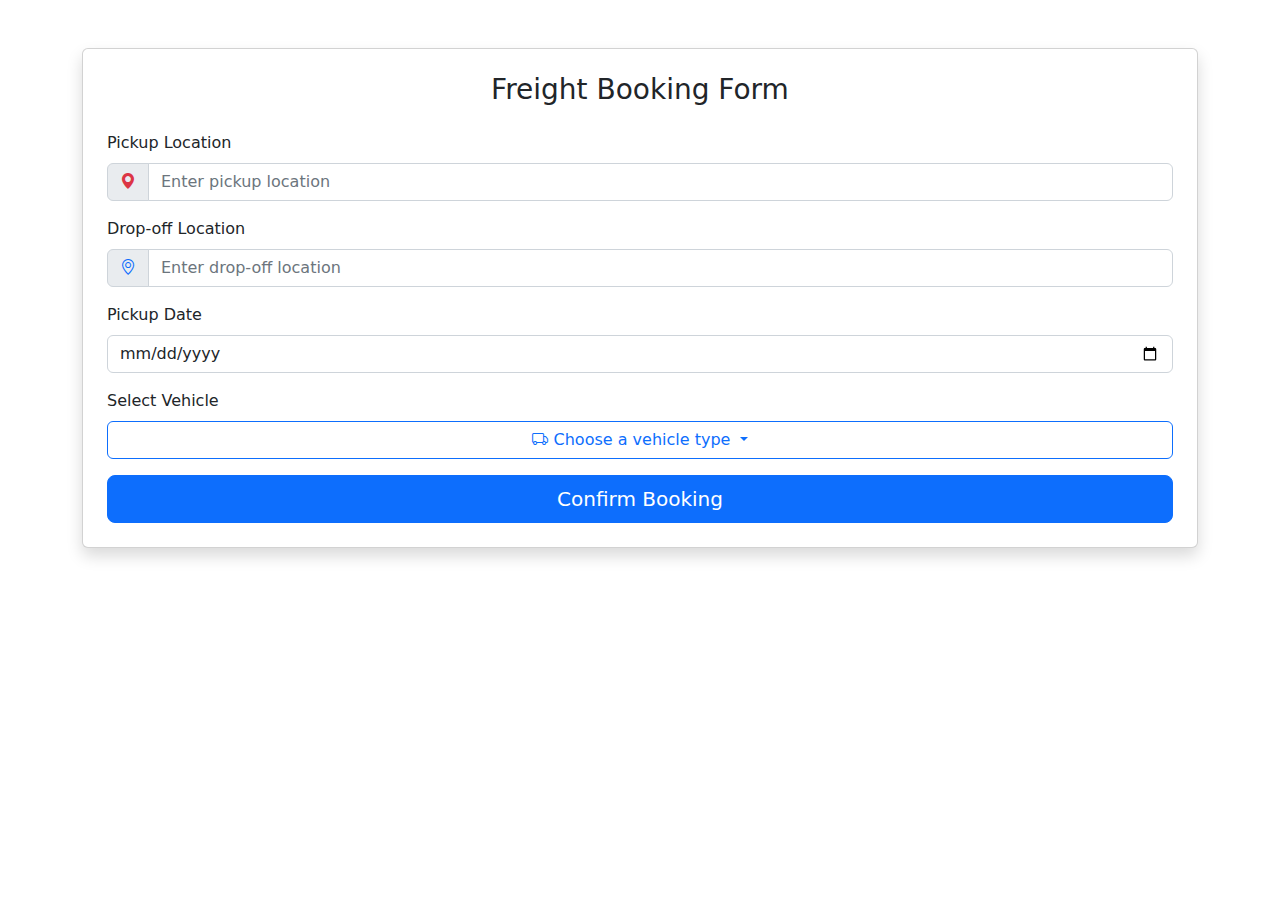
<file: pages/freightbooking/index.html>
<!doctype html>
<html lang="en">
<head>
    <meta charset="utf-8">
    <title>Simple Freight Booking Flow</title>
    <meta name="description" content="">
    <meta name="viewport" content="width=device-width, initial-scale=1">

    <!-- Bootstrap CSS & Icons -->
    <script src="vendor/bootstrap-v5.2.3/js/bootstrap.bundle.min.js"></script>
    <link rel="stylesheet" href="vendor/bootstrap-v5.2.3/css/bootstrap.min.css">
    <link rel="stylesheet" href="https://cdn.jsdelivr.net/npm/bootstrap-icons@1.10.5/font/bootstrap-icons.css">
</head>
<body>
    <!-- This is the start of the section containing the form -->
    <section class="freightbooking-process">        
        <div class="container mt-5">
            <div class="card shadow p-4">
                <h3 class="mb-4 text-center">Freight Booking Form</h3>
                <form id="freightForm" novalidate>

                    <!-- This is the Pickup Location input field -->
                    <div class="mb-3 position-relative">
                        <label for="pickup" class="form-label">Pickup Location</label>
                        <div class="input-group">
                            <span class="input-group-text"><i class="bi bi-geo-alt-fill text-danger"></i></span>
                            <input type="text" class="form-control" id="pickup" name="pickup" placeholder="Enter pickup location" required>
                        </div>
                        <div id="pickup-suggestions" class="suggestions" role="listbox"></div>
                    </div>                    

                    <!-- This is the Drop-off Location input field -->
                    <div class="mb-3 position-relative">
                        <label for="dropoff" class="form-label">Drop-off Location</label>
                        <div class="input-group">
                            <span class="input-group-text"><i class="bi bi-geo-alt text-primary"></i></span>
                            <input type="text" class="form-control" id="dropoff" name="dropoff" placeholder="Enter drop-off location" required>
                        </div>
                        <div id="dropoff-suggestions" class="suggestions" role="listbox"></div>
                    </div>                    

                    <!-- This is the Date Selection field -->
                    <div class="mb-3">
                        <label for="date" class="form-label">Pickup Date</label>
                        <input type="date" class="form-control" id="date" name="date" required>
                    </div>                    

                    <!-- This is the Vehicle Selection dropdown -->
                    <div class="mb-3">
                        <label class="form-label">Select Vehicle</label>
                        <div class="dropdown">
                            <button class="btn btn-outline-primary dropdown-toggle w-100" type="button" data-bs-toggle="dropdown" aria-expanded="false">
                            <i class="bi bi-truck"></i> Choose a vehicle type
                            </button>
                            <ul class="dropdown-menu w-100">
                            <li><a class="dropdown-item" href="#"><i class="bi bi-truck"></i> Truck</a></li>
                            <li><a class="dropdown-item" href="#"><i class="bi bi-car-front"></i> Van</a></li>
                            <li><a class="dropdown-item" href="#"><i class="bi bi-bicycle"></i> Motorbike</a></li>
                            </ul>
                        </div>
                    </div>

                    <!-- This is the Submit button -->
                    <div class="d-grid">
                        <button type="submit" class="btn btn-primary btn-lg">Confirm Booking</button>
                    </div>
                </form>
            </div>
        </div>        
    </section>
    <!-- END FORM -->
</body>

<!-- This is the script for to Geoapify API for Autocomplete -->
<script>
  const apiKey = "82790433b91e43fbb0c879148e4a3edf"; // replace with your key

  function setupAutocomplete(inputId, suggestionsId) {
    const input = document.getElementById(inputId);
    const suggestions = document.getElementById(suggestionsId);

    input.addEventListener("input", async () => {
      const text = input.value;
      if (text.length < 3) {
        suggestions.innerHTML = "";
        return;
      }

      const url = `https://api.geoapify.com/v1/geocode/autocomplete?text=${encodeURIComponent(text)}&apiKey=${apiKey}`;
      const response = await fetch(url);
      const data = await response.json();

      suggestions.innerHTML = "";
      data.features.forEach(place => {
        const div = document.createElement("div");
        div.textContent = place.properties.formatted;
        div.onclick = () => {
          input.value = place.properties.formatted;
          suggestions.innerHTML = "";
        };
        suggestions.appendChild(div);
      });
    });
  }

  setupAutocomplete("pickup", "pickup-suggestions");
  setupAutocomplete("dropoff", "dropoff-suggestions");
</script>
</html>
</file>
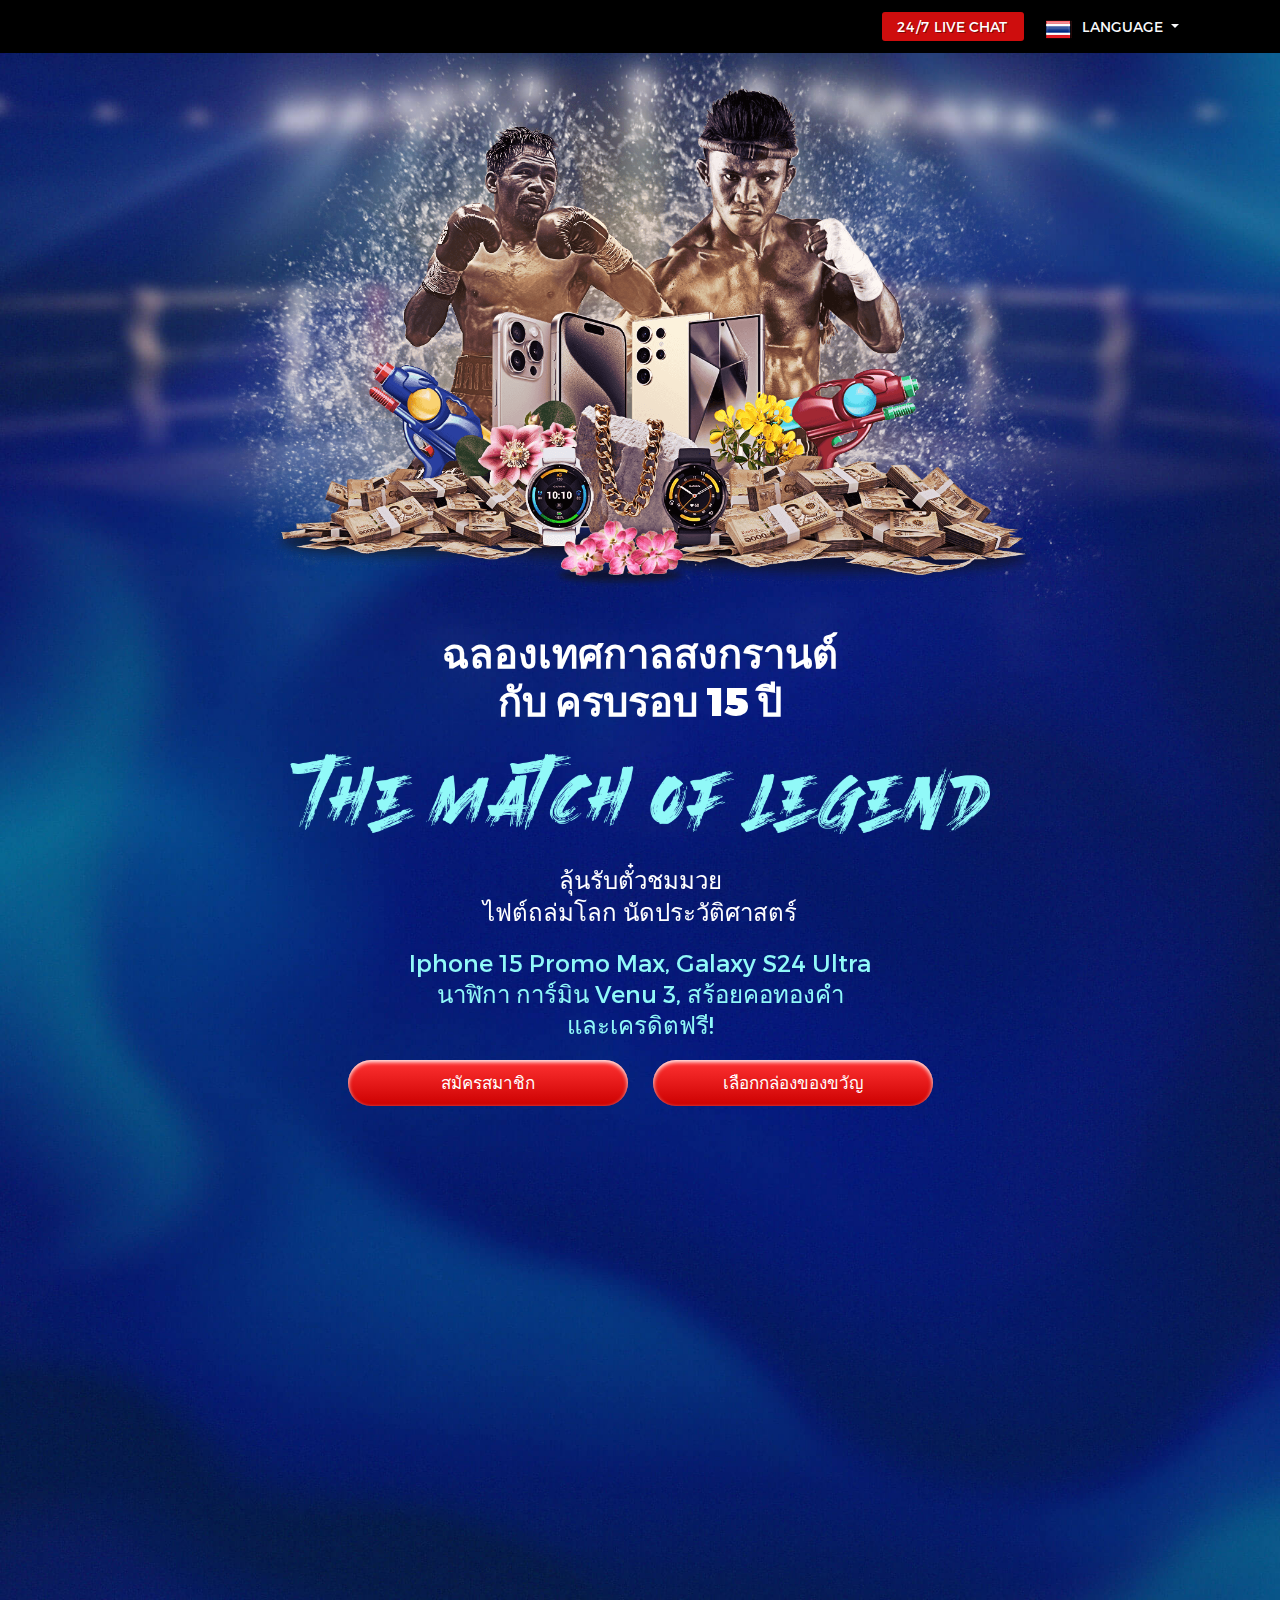
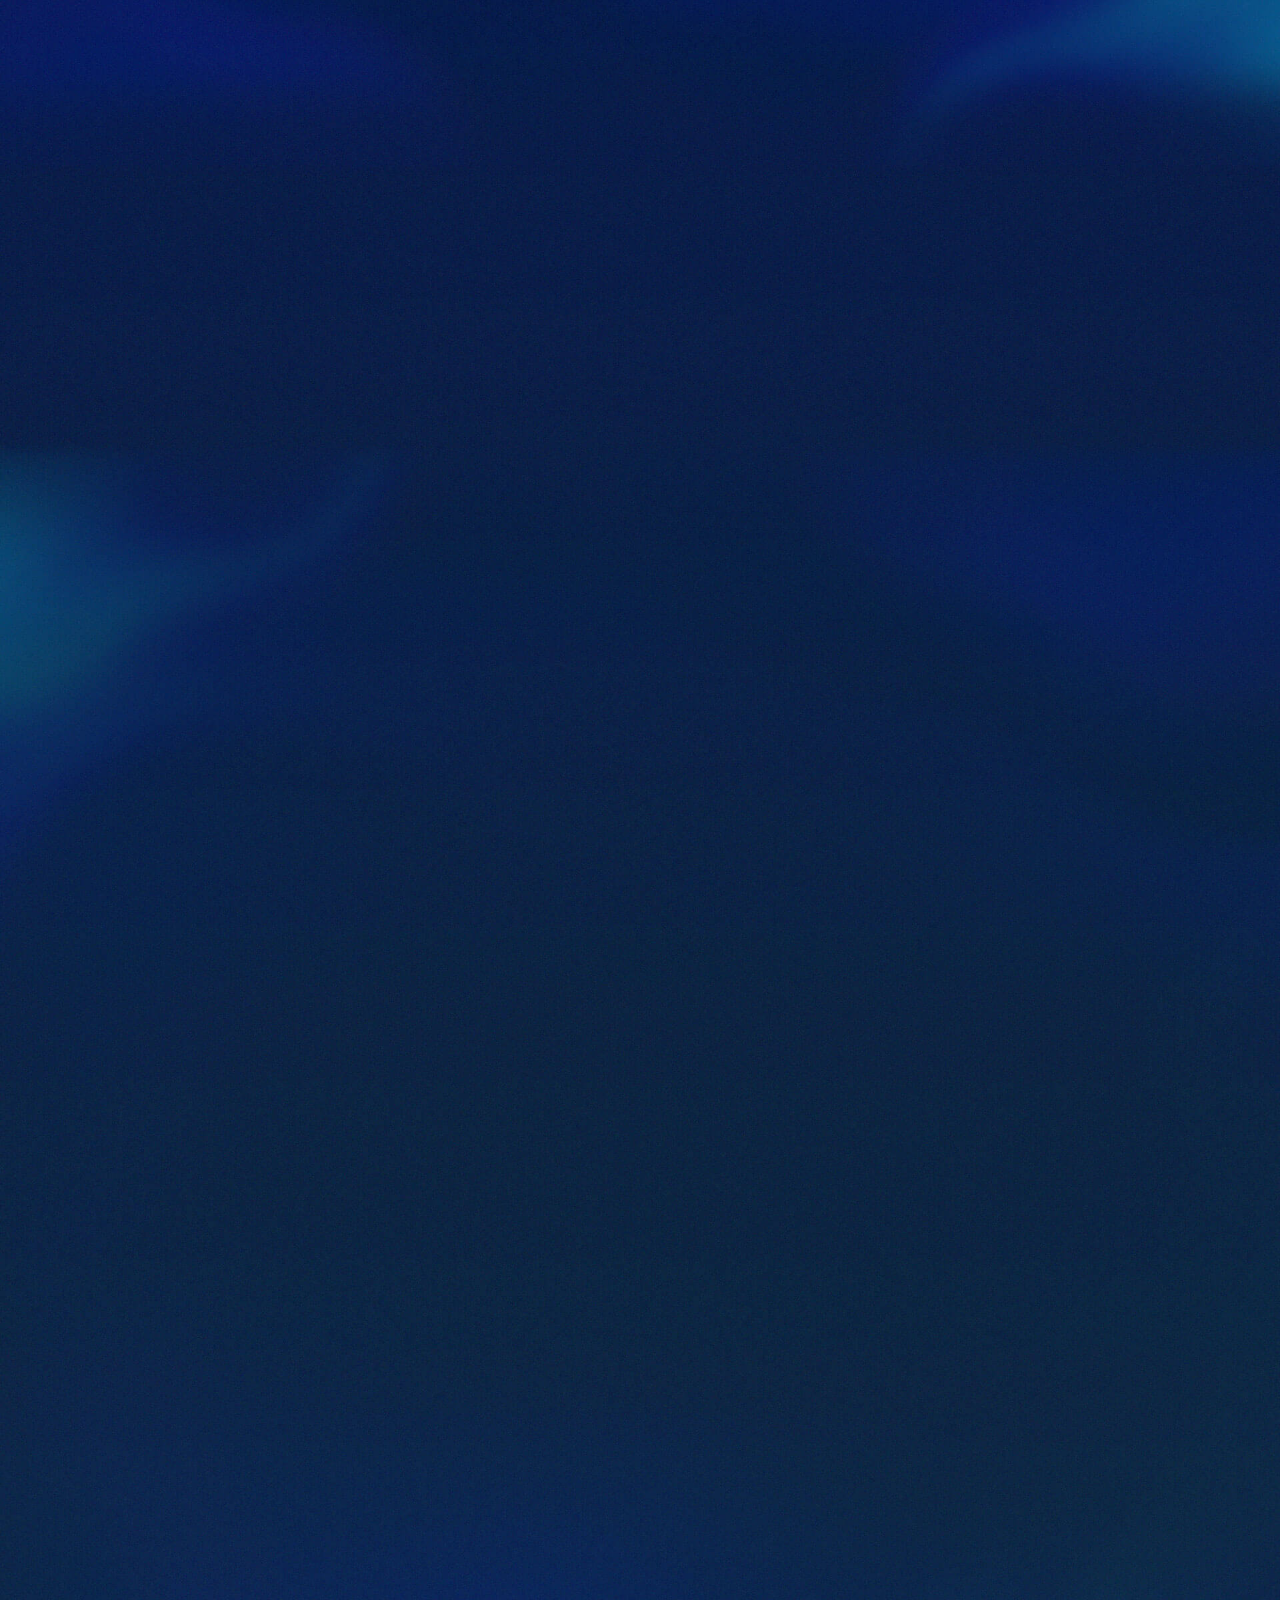
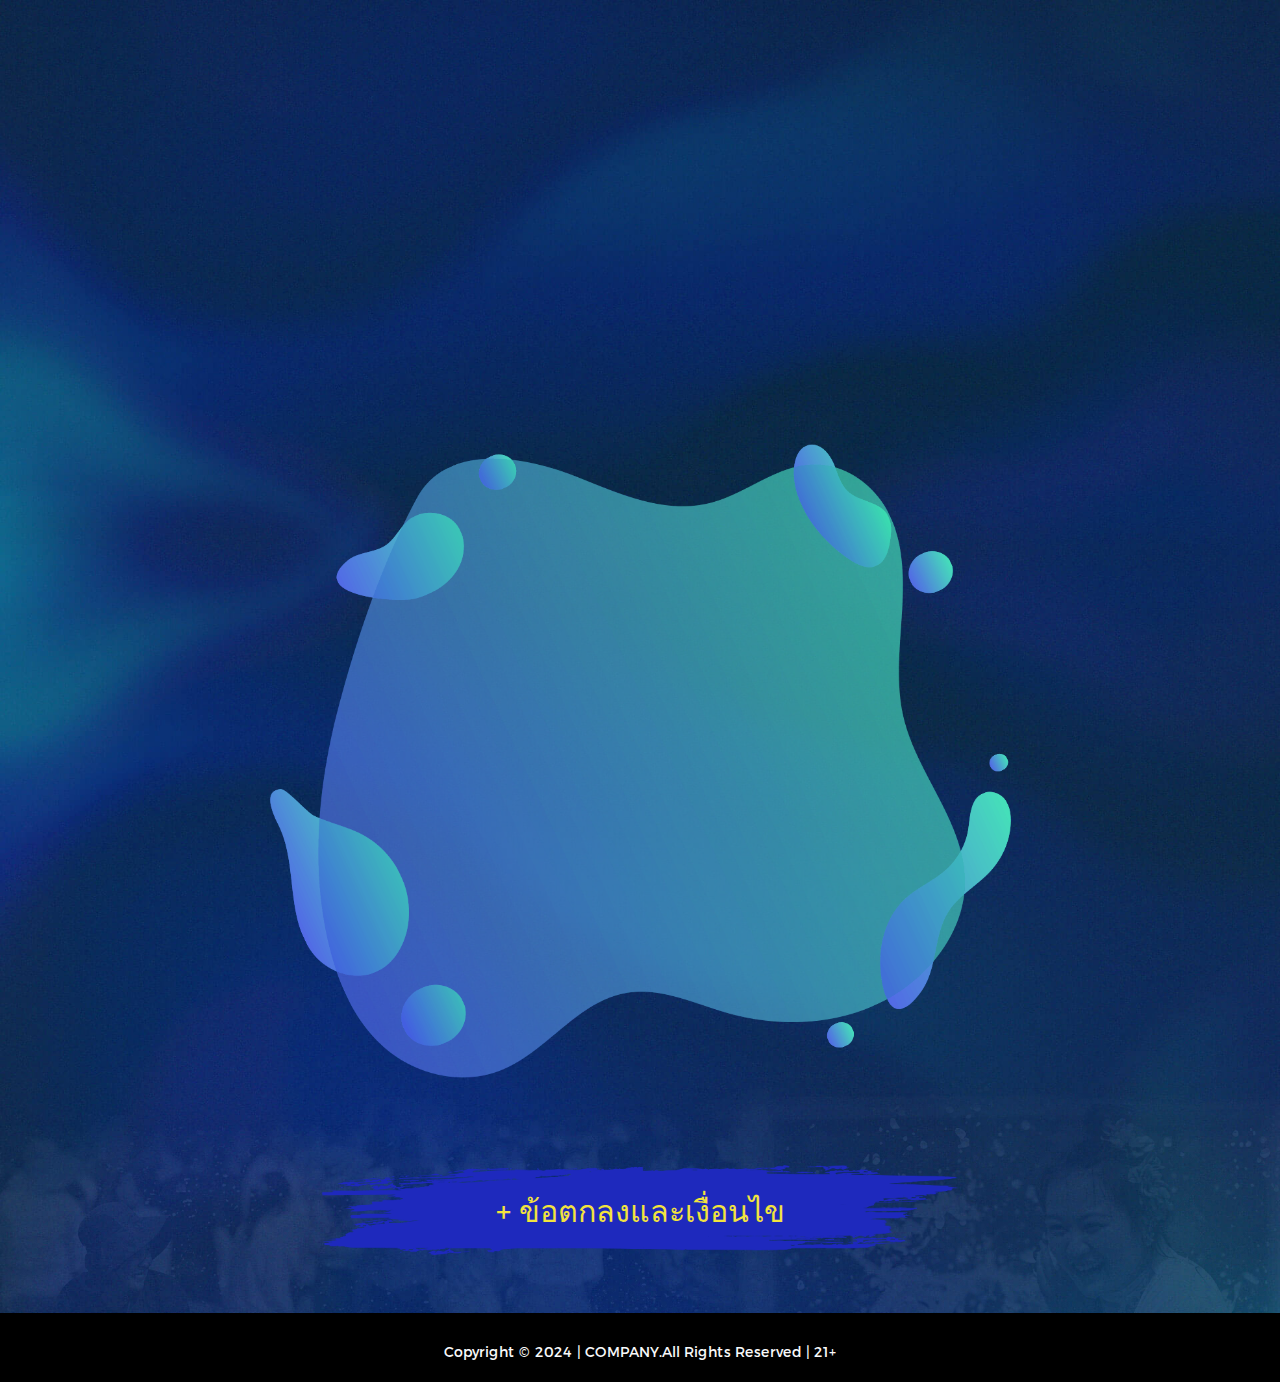
<file: pages/songkran2024/index.html>
<!doctype html>
<html class="no-js" lang="">

<head>
    <meta charset="utf-8">
    <title></title>
    <meta name="description" content="">
    <meta name="viewport" content="width=device-width, initial-scale=1">

    <!-- jQuery -->
    <script src="vendor/jquery-v3.4.1/jQuery.v3.4.1.js"></script>
    <!-- vendor script -->
    <script src="vendor/bootstrap-v5.2.3/js/bootstrap.bundle.min.js"></script>
    <script src="vendor/aos/js/aos.js"></script>
    <!-- vendor css -->
    <link rel="stylesheet" href="vendor/aos/css/aos.css">
    <link rel="stylesheet" href="vendor/bootstrap-v5.2.3/css/bootstrap.min.css">
    <!-- Style CSS -->
    <link rel="stylesheet" href="css/layout/header.css">
    <link rel="stylesheet" href="css/layout/footer.css">

    <link rel="stylesheet" href="css/style.css">
    <!-- Main js -->
</head>
<body>
    <!-- main wrapper -->
    <div class="container-fluid p-0 m-0">
        <!-- START OF HEADER -->
        <header>
            <div class="container p-0">
                <nav class="navbar navbar-expand-xl px-3">
                    

                    <button class="navbar-toggler" type="button" data-bs-toggle="offcanvas" data-bs-target="#navbarSupportedContent" aria-controls="navbarSupportedContent" aria-expanded="false" aria-label="Toggle navigation">
                        <span class="icon-bar"></span>
                        <span class="icon-bar"></span>
                        <span class="icon-bar"></span>
                    </button>
                    
                    <div class="offcanvas offcanvas-end flex-row navbar-collapse justify-content-end" id="navbarSupportedContent" data-bs-scroll="true" data-bs-backdrop="false">
                        <ul class="navbar-nav offcanvas-body">

                            <li class="nav-item">
                                <button type="button" class="btn livechat-btn">24/7 LIVE CHAT</button>
                            </li>
                            <li class="nav-item dropdown">
                                <a class="text-light nav-link dropdown-toggle" href="#" id="navbarDropdown" role="button" data-bs-toggle="dropdown" aria-haspopup="true" aria-expanded="false">
                                    <span class="lang lang-th"></span> <span class="lang-text">Language</span>
                                </a>
                                <div class="dropdown-menu" aria-labelledby="navbarDropdown">
                                    <a class="dropdown-item" href=""><span class="lang-th"></span>ภาษาไทย</a>
                                </div>
                            </li>                            
                        </ul>
                    </div>
                </nav>
            </div>
        </header>
        <!-- END OF HEADER -->
        
        <div class="mainContent songkran2024">
        
            <!-- START BANNER -->
            <section class="mainBanner">
                <div class="imageBanner">
                    <img src="images/common/mainbanner.png" alt="Banner Image" class="img-resposive" data-aos="zoom-in">
                </div>
                <div class="textBanner" data-aos="fade-left">
                    <h1>ฉลองเทศกาลสงกรานต์ กับ ครบรอบ 15 ปี</h1>
                    <img src="images/common/banner-title-mobile.png" alt="" class="banner-title-mobile">
                    <img src="images/common/banner-title-desktop.png" alt="" class="banner-title-desktop">
                    <div>
                        <p>ลุ้นรับตั๋วชมมวย</p>
                        <p>ไฟต์ถล่มโลก นัดประวัติศาสตร์</p>
                    </div>
                    <div class="banner-prize">
                        <p>Iphone 15 Promo Max, Galaxy S24 Ultra</p>
                        <p>นาฬิกา การ์มิน Venu 3, สร้อยคอทองคำ </p>
                        <p>และเครดิตฟรี!</p>
                    </div>

                </div>
                <div class="buttonBanner">
                    <a href="###" class="btn default-btn contentButton">สมัครสมาชิก</a>
                    <a href="#giftBox" class="btn default-btn contentButton">เลือกกล่องของขวัญ</a>
                </div>
            </section>
            <!-- END BANNER -->

            <!-- START STEPS -->
            <section id="steps" class="stepBox" data-aos="zoom-in-up">

                <div class="stepsWrapper">
                    <div class="">
                        <img src="images/common/step-1.png" class="stepImages">
                    </div>
                    <div class="">
                        <img src="images/common/step-2.png" class="stepImages">
                    </div>
                    <div class="">
                        <img src="images/common/step-3.png" class="stepImages">
                    </div>
                </div>

                <!-- SLIDER FOR MOBILE VIEW -->
                <div id="stepBoxSlider" class="carousel slide stepBox-icons-slider" data-bs-ride="carousel">
                    <div class="carousel-indicators">
                        <button type="button" data-bs-target="#stepBoxSlider" data-bs-slide-to="0" class="active" aria-current="true" aria-label="Slide 1"></button>
                        <button type="button" data-bs-target="#stepBoxSlider" data-bs-slide-to="1" aria-label="Slide 2"></button>
                        <button type="button" data-bs-target="#stepBoxSlider" data-bs-slide-to="2" aria-label="Slide 3"></button>
                    </div>
                    <div class="carousel-inner">
                        <div class="carousel-item active" data-bs-interval="3000">
                            <img src="images/common/step-1.png" class="stepImages">
                        </div>
                        <div class="carousel-item" data-bs-interval="3000">
                            <img src="images/common/step-2.png" class="stepImages">
                        </div>
                        <div class="carousel-item" data-bs-interval="3000">
                            <img src="images/common/step-3.png" class="stepImages">
                        </div>
                    </div>
                    <button class="carousel-control-prev" type="button" data-bs-target="#stepBoxSlider" data-bs-slide="prev">
                        <span class="carousel-control-prev-icon" aria-hidden="true"></span>
                        <span class="visually-hidden">Previous</span>
                    </button>
                    <button class="carousel-control-next" type="button" data-bs-target="#stepBoxSlider" data-bs-slide="next">
                        <span class="carousel-control-next-icon" aria-hidden="true"></span>
                        <span class="visually-hidden">Next</span>
                    </button>
                </div>
                <!-- END OF SLIDER FOR MOBILE VIEW -->                
            </section>
            <!-- END STEPS -->

            <!-- START HOW TO LIST -->
            <section class="howTo" data-aos="fade-right">
                <div class="howTo-wrapper">
                    <div class="sectionTitle-wrapper">
                        <h1 class="sectionTitle">วิธีรับของขวัญสุดพิเศษ</h1>
                        <h1 class="sectionTitle">เนื่องในโอกาสเทศกาลสงกรานต์</h1>
                    </div>
                    <ol>
                        <li>ฝากเงินสะสม 12,000บาท ขึ้นไป ภายในระยะเวลาโปรโมชั่นเพื่อรับรหัสผ่าน</li>
                        <li>เลือ<span class="highlight">กกล่องของขวัญ</span></li>
                        <li>ดาวน์โหลดไฟล์และเก็บไว้</li>
                        <li>รับรหัสดูของขวัญ ในวันที่ 15 เมษายน 2567 เพื่อเปิดดู <span class="highlight">ของขวัญสงกรานต์</span> ของคุณ!</li>
                    </ol>
                </div>
            </section>
            <!-- END HOW TO LIST -->

            <!-- LUCKY DRAW -->
            <section class="luckyDrawPrize" data-aos="flip-right">
                <div class="luckyDrawPrize-wrapper">
                    <h1 class="sectionTitle">รางวัลจับฉลากผู้โชคดี</h1>
                    <p>ทุกๆ ยอดฝากครบ <span>100 บาท</span></p>
                    <p>รับตั๋วจับฉลากรางวัล ยิ่งมีตั๋วมากยิ่งมีโอกาสได้ลุ้นรางวัล!</p>

                    <div class="table-wrapper">
                        <div class="table">
                            <div class="tr">
                                <p class="th">รางวัล</p>
                                <p class="th">จำนวน</p>
                            </div>
                            <div class="tr">
                                <p class="td">ตั๋วดูมวยคู่หยุดโลก</p>
                                <p class="td">10</p>
                            </div>
                            <div class="tr">
                                <p class="td">โทรศัพท์ Iphone 15 Promo Max</p>
                                <p class="td">2</p>
                            </div>
                            <div class="tr">
                                <p class="td">โทรศัพท์ Galaxy S24 Ultra</p>
                                <p class="td">2</p>
                            </div>
                            <div class="tr">
                                <p class="td">นาฬิกา การ์มิน Venu 3</p>
                                <p class="td">2</p>
                            </div>
                            <div class="tr">
                                <p class="td">สร้อยคอทองคำ 1 สลึง</p>
                                <p class="td">4</p>
                            </div>
                            <div class="tr">
                                <p class="td">เครดิตฟรี 1,280 บาท</p>
                                <p class="td">100</p>
                            </div>
                        </div>
                    </div>

                    <p>***การันตี ตั๋วดูมวยคู่หยุดโลกฟรี 1 ท่าน ที่สะสมตั๋วจับฉลากได้มากที่สุด</p>
                    <p>ในระยะเวลาโปรโมชั่น <span>10 มีนาคม ถึง 10 เมษายน 2567</span></p>
                </div>
            </section>
            <!-- LUCKY DRAW -->

            <!-- GIFT BOX -->
            <section class="giftBox" id="giftBox">
                <div class="giftBox-wrapper" data-aos="flip-left">
                    <h1 class="sectionTitle">ทุกกล่องของขวัญสงกรานต์มีรางวัล!</h1>
                    <div class="giftBox-content">


                            <div class="select-gift-group">
                                <div>
                                    <input type="radio" id="select-gift-group-1" name="select-gift-group" class="select-radio">
                                    <label for="select-gift-group-1" class="gift-label"><img src="images/common/gifts/gift-1.png" alt=""></label>
                                </div>
                                <div>
                                    <input type="radio" id="select-gift-group-2" name="select-gift-group" class="select-radio">
                                    <label for="select-gift-group-2" class="gift-label"><img src="images/common/gifts/gift-2.png" alt=""></label>
                                </div>
                                <div>
                                    <input type="radio" id="select-gift-group-3" name="select-gift-group" class="select-radio">
                                    <label for="select-gift-group-3" class="gift-label"><img src="images/common/gifts/gift-3.png" alt=""></label>
                                </div>
                                <div>
                                    <input type="radio" id="select-gift-group-4" name="select-gift-group" class="select-radio">
                                    <label for="select-gift-group-4" class="gift-label"><img src="images/common/gifts/gift-4.png" alt=""></label>
                                </div>
                                <div>
                                    <input type="radio" id="select-gift-group-5" name="select-gift-group" class="select-radio">
                                    <label for="select-gift-group-5" class="gift-label"><img src="images/common/gifts/gift-5.png" alt=""></label>
                                </div>
                                <div>
                                    <input type="radio" id="select-gift-group-6" name="select-gift-group" class="select-radio">
                                    <label for="select-gift-group-6" class="gift-label"><img src="images/common/gifts/gift-6.png" alt=""></label>
                                </div>
                                <div>
                                    <input type="radio" id="select-gift-group-7" name="select-gift-group" class="select-radio">
                                    <label for="select-gift-group-7" class="gift-label"><img src="images/common/gifts/gift-7.png" alt=""></label>
                                </div>
                                <div>
                                    <input type="radio" id="select-gift-group-8" name="select-gift-group" class="select-radio">
                                    <label for="select-gift-group-8" class="gift-label"><img src="images/common/gifts/gift-8.png" alt=""></label>
                                </div>
                                <div>
                                    <input type="radio" id="select-gift-group-9" name="select-gift-group" class="select-radio">
                                    <label for="select-gift-group-9" class="gift-label"><img src="images/common/gifts/gift-9.png" alt=""></label>
                                </div>
                                <div>
                                    <input type="radio" id="select-gift-group-10" name="select-gift-group" class="select-radio">
                                    <label for="select-gift-group-10" class="gift-label"><img src="images/common/gifts/gift-10.png" alt=""></label>
                                </div>
                                <div>
                                    <input type="radio" id="select-gift-group-11" name="select-gift-group" class="select-radio">
                                    <label for="select-gift-group-11" class="gift-label"><img src="images/common/gifts/gift-11.png" alt=""></label>
                                </div>
                                <div>
                                    <input type="radio" id="select-gift-group-12" name="select-gift-group" class="select-radio">
                                    <label for="select-gift-group-12" class="gift-label"><img src="images/common/gifts/gift-12.png" alt=""></label>
                                </div>
                            </div>

                    </div>
                </div>
            </section>
            <!-- GIFT BOX -->

            <!-- START FORM -->
            <section id="participate" class="formsection">
                <div class="container">
                    <form data-aos="flip-right">
                        <div class="form-group row">
                            <div class="formLabel d-none">
                                <label for="COMPANY USERNAME *">COMPANY ยูสเซอร์เนม*</label>
                            </div>
                            <div class="forminput form-floating">
                                <input type="text" name="fname" placeholder="COMPANY USERNAME*" class="form-control" id="floatingInput">
                                <label for="floatingInput">COMPANY ยูสเซอร์เนม*</label>
                            </div>
                        </div>
                        <div class="form-group row">
                            <div class="formLabel d-none">
                                <label for="COMPANY USERNAME *">SELECT CURRENCY *</label>
                            </div>
                            <div class="forminput">
                                <select name="currency" id="" class="form-select">
                                    <option value="" disabled selected>SELECT CURRENCY *</option>
                                    <option value="">THB</option>
                                </select>
                            </div>
                        </div>
                        <div class="form-group row ">
                            <div class="formLabel d-none">
                                <label for="captcha">กรอกรหัสCAPTCHA</label>
                            </div>
                            <div class="forminput">
                                <div class="image d-flex align-items-center">
                                    <img class="for_captcha" src="images/common/captcha.png">
                                    <button type="button" class="btn refresh-btn text-center">
                                        <img src="images/common/refresh-btn.png" alt="" class="w-75 mx-auto my-0 d-block">
                                    </button>
                                </div>
                            </div>
                        </div>
                        <div class="form-group row ">
                            <div class="formLabel d-none">
                                <label for="fillcaptcha">กรอกรหัสCAPTCHA</label>
                            </div>
                            <div class="forminput form-floating">
                                <input type="hidden" class="encrypted_captcha" id="encrypted_captcha" name="encrypted_captcha" value="049cc3b9f5c6f98f981952e62794ea99">
                                <input id="verify" placeholder="กรอกรหัสCAPTCHA" class="form-control">
                                <label for="verify">กรอกรหัสCAPTCHA</label>
                            </div>
                        </div>
                        <div class="formButton">
                            <!-- Button trigger modal -->
                            <a href="###" class="btn default-btn contentButton" data-bs-toggle="modal" data-bs-target="#submitMessageModal">ส่งมอบ!</a>
                            <a href="###" class="btn default-btn contentButton">ดาวน์โหลดไฟล์ </a>
                        </div>
                    </form>
                </div>
            </section>
            <!-- END FORM -->

            <!-- START TNC -->
            <section class="tncSection">
                <div class="container p-0">
                    <a class="tnc-btn" data-bs-toggle="collapse" href="#termsandconditions" role="button" aria-expanded="true" aria-controls="collapseExample">
                        <span class="sectionTitle">+ ข้อตกลงและเงื่อนไข</span>
                    </a>
                    <div class="collapse " id="termsandconditions">
                        <div class="tnc">
                            <ol class="">
                                <li>โปรโมชั่นนี้สำหรับสมาชิกทุกคนที่ใช้สกุลเงินไทยบาท</li>
                                <li>โปรโมชั่นเริ่ม เวลา 00:00:00 น. (GMT+8) ของวันที่ 10 มีนาคม 2567 ถึง เวลา 23:59:59 น. (GMT+8) ของวันที่ 10 เมษายน 2567</li>
                                <li>สมาชิกที่ฝากเงินสะสม 12,000 บาท ขึ้นไปในช่วงระยะเวลาโปรโมชั่นจะมีสิทธิ์ได้รับ กล่องของขวัญสงกรานต์ </li>
                                <li>สมาชิกแต่ละท่านสามารถรับกล่องของขวัญสงกรานต์ ได้เพียงหนึ่งกล่องเท่านั้น และไม่สามารถเปลี่ยนแปลงได้</li>
                                <li>รางวัลทั้งหมดจะประกาศเเละปรับโบนัสภายในวันที่ 15 เมษายน 2567 สมาชิกจะได้รับรหัสผ่านในกล่องข้อความของ COMPANY</li>
                                <li>รางวัลเงินเดิมพันฟรี มีเทิร์นโอเวอร์ 1 เท่าในผลิตภัณฑ์ใดก็ได้ของ COMPANY ก่อนที่จะทำการถอนเงิน หรือภายใน 30 วันนับจากวันปรับโบนัส</li>
                                <li>ผู้มีสิทธิ์ได้รับการจับฉลากของขวัญสุดพิเศษฉลองเทศกาลสงกรานต์และครบรอบ 15 ปี ของ COMPANY ต้องฝากเงินอย่างน้อย 100 บาทและลงทะเบียนเข้าร่วมโปรโมชั่น</li>
                                <li>คณะกรรมการอิสระจะทำการสุ่มจับรางวัลเพื่อหาผู้โชคดี จากสมาชิกที่ลงทะเบียน เข้าร่วมโปรโมชั่น</li>
                                <li>ของรางวัลสามารถเปลี่ยนเป็นเงินเดิมพันฟรีได้ จำนวน 70% จากราคาของรางวัล ยกเว้นตั๋วดูมวย หากสมาชิกไม่สามารถเดินทางไปชมการชกมวยได้ ตั๋วดูมวยจะนำมาจับฉลากใหม่เพื่อค้นหาผู้โชคดีคนต่อไป</li>
                                <li>รางวัลการันตีตั๋วดูมวย 1 ใบ สำหรับท่านที่สะสมตั๋วจับฉลากได้มากที่สุด หากตั๋วจับฉลากมีจำนวนเท่ากันมากกว่า 1 ท่านขึ้นไป ท่านที่มียอดเทิร์นสูงที่สุดจะได้รับรางวัลนั้น</li>
                                <li>รางวัลทั้งหมดจะดำเนินการจัดส่งหลังจากติดต่อสมาชิกเรียบร้อยแล้ว เพื่อขอที่อยู่จัดส่งและข้อมูลการติดต่อที่ถูกต้อง</li>
                                <li>ภาษี ค่าธรรมเนียม และค่าบริการพิเศษเพิ่มเติมในการจัดส่งของรางวัลทั้งหมดถือเป็นความรับผิดชอบของผู้ชนะ แต่เพียงผู้เดียว COMPANY จะไม่รับผิดชอบต่อความสูญเสียหรือความเสียหายใดๆ ก็ตามในการจัดส่ง ของรางวัลเนื่องจากข้อมูลที่สมาชิกผู้ชนะให้ไว้ไม่ครบถ้วน/ไม่ถูกต้อง</li>
                                <li>ผู้เข้าร่วมกิจกรรมที่มีหลายยูสเซอร์ที่ลงทะเบียนในสถานที่เดียวกันและ/หรือที่อยู่ IP เดียวกัน จะถูกตัดสิทธิ์จากการจับฉลากรางวัลโดยอัตโนมัติ</li>
                                <li>COMPANY ขอสงวนสิทธิ์ในการยกเลิกและ/หรือแก้ไขโปรโมชั่นนี้ได้ตลอดเวลา ทั้งสำหรับผู้เล่นทั้งหมดหรือผู้เล่นบางท่าน</li>
                                <li>ข้อกำหนดเงื่อนไขและกติกามาตราฐาน ของ <a href="">COMPANY เป็นหลักในการตัดสินและบังคับใช้</a></li>
                            </ol>
                        </div>
                    </div>
                </div>
            </section>
            <!-- TNC END -->
        </div>

        <!-- footer -->
        <div class="footer-container container-fluid m-0 text-center">
            <footer class="footer">
  
                <p class="mx-auto mb-0 text-light mt-2">
                    Copyright © 2024 | COMPANY.All Rights Reserved | 21+
                </p>
            </footer>
        </div>
        <!-- footer -->
    </div>
    <!-- main wrapper -->
</body>

<!-- Modals -->
<!-- Submit Message Modal -->
<div class="submitMessage modal fade" id="submitMessageModal" tabindex="-1" role="dialog" aria-labelledby="submitMessageModalLabel" aria-hidden="true">
    <div class="modal-dialog modal-dialog-centered" role="document">
      <div class="modal-content">
        <div class="modal-body">
            <span>Submit Form Successful!</span>          
        </div>
        <div class="modal-footer">
          <button type="button" class="btn btn-secondary" data-bs-dismiss="modal">Close</button>
        </div>
      </div>
    </div>
</div>

<!-- End of Modals -->
<script>
    
    AOS.init();

</script>
</html>
</file>
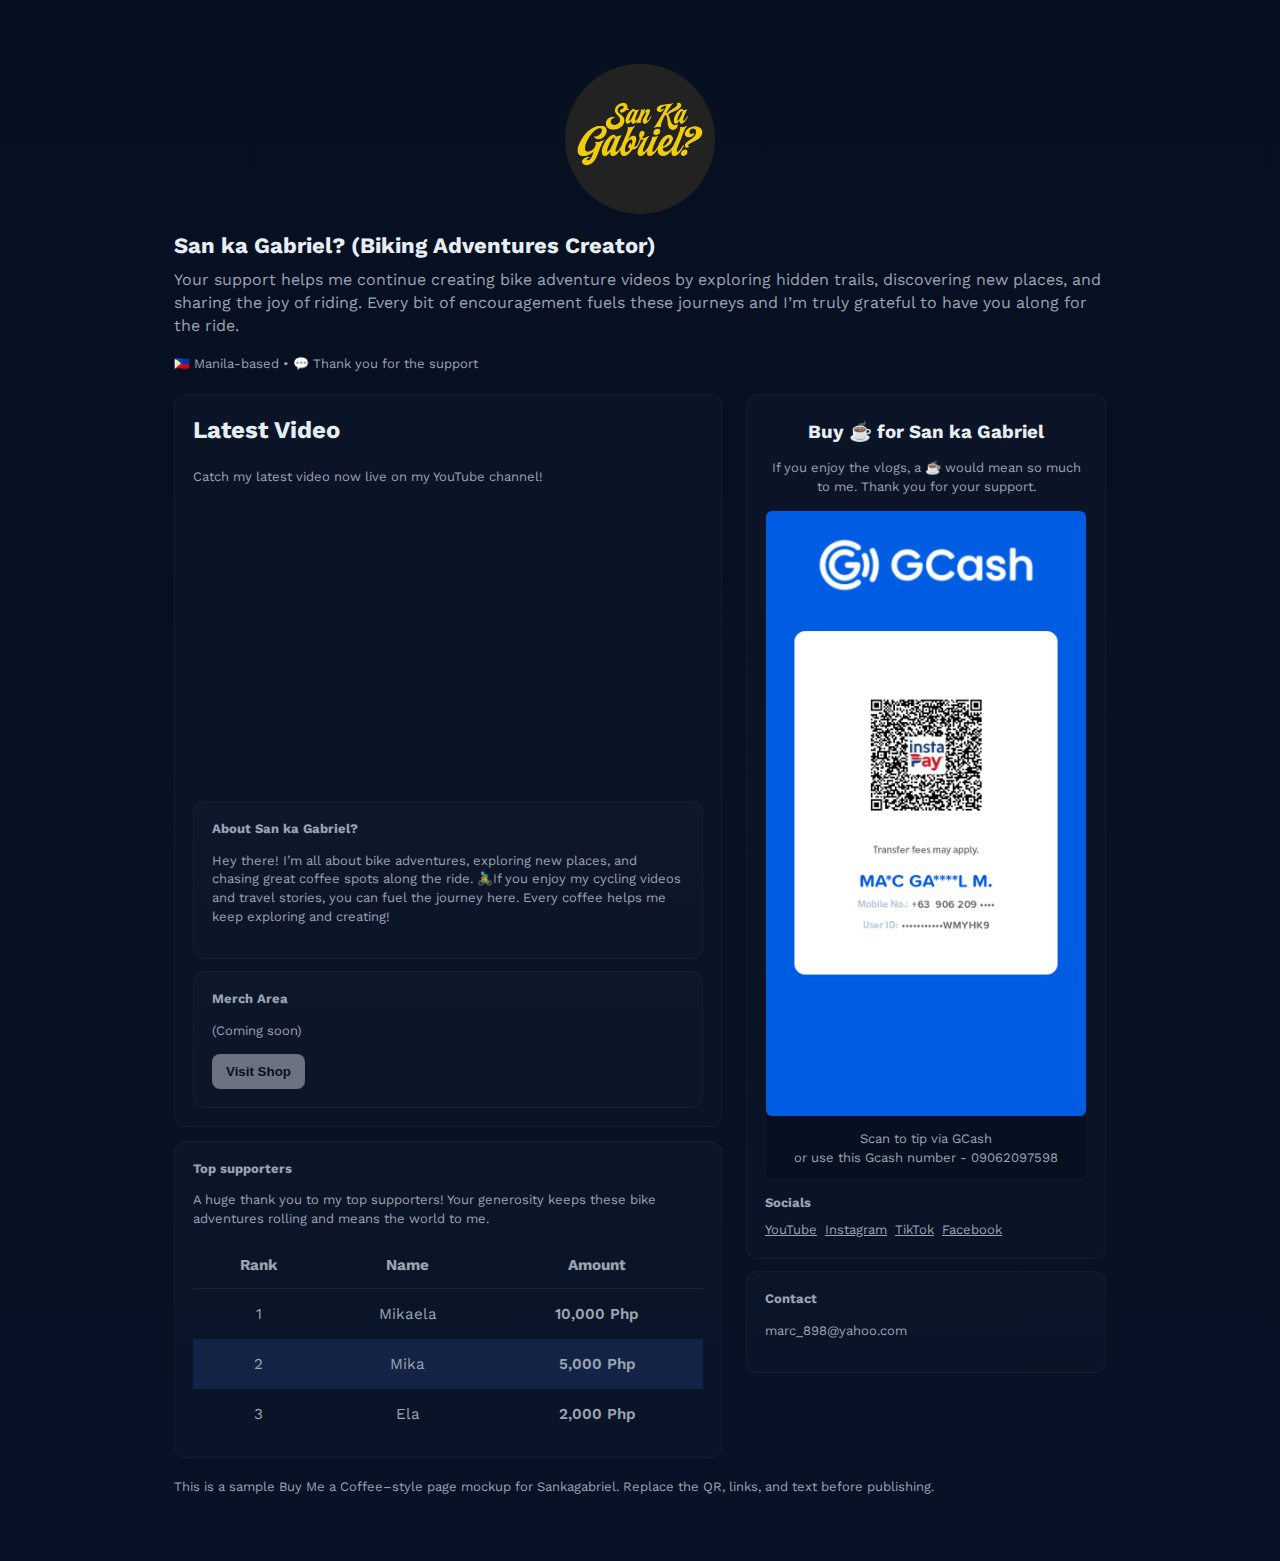
<file: pages/support/index.html>
<!doctype html>
<html lang="en">
<head>
  <meta charset="utf-8" />
  <meta name="viewport" content="width=device-width, initial-scale=1" />
  <title>Support Sankagabriel — Buy Me a Coffee Style Page</title>

  <link rel="preconnect" href="https://fonts.googleapis.com">
  <link rel="preconnect" href="https://fonts.gstatic.com" crossorigin>
  <link href="https://fonts.googleapis.com/css2?family=Work+Sans:ital,wght@0,100..900;1,100..900&display=swap" rel="stylesheet">


  <!-- Style CSS -->
  <link rel="stylesheet" href="css/style.css">
</head>
<body>
  <div class="container">
    <header>
      <div class="avatar"> <img src="images/common/skg-logo-YELLOW.png" alt="thumb" style="width:100%;border-radius:8px;display:block;margin-bottom:10px"></div>
      <div>
        <h1>San ka Gabriel? (Biking Adventures Creator)</h1>
        <p class="lead">Your support helps me continue creating bike adventure videos by exploring hidden trails, discovering new places, and sharing the joy of riding. Every bit of encouragement fuels these journeys and I’m truly grateful to have you along for the ride.</p>
        <div class="meta small">🇵🇭 Manila-based • 💬 Thank you for the support</div>
      </div>
    </header>

    <main class="grid" style="margin-top:20px">
      <section style="display:none;">
        <div class="card">
          <h2 style="margin-top:0">Support options</h2>
          <p class="small">One-time tips, monthly memberships and digital downloads — support helps cover travel, camera gear, and local food runs.</p>

          <div style="margin-top:14px" class="tiers">
            <div class="tier"><div><strong>☕ Buy a Coffee — ₱50</strong><div class="small">One-time tip. Much appreciated!</div></div><button class="btn">Buy</button></div>
            <div class="tier"><div><strong>🍛 Supporter — ₱150 / mo</strong><div class="small">Early access to vlogs + behind-the-scenes</div></div><button class="btn">Join</button></div>
            <div class="tier"><div><strong>🌏 Explorer — ₱500 / mo</strong><div class="small">Monthly live Q&A + monthly postcard</div></div><button class="btn">Join</button></div>
          </div>

          <div style="margin-top:16px" class="card">
            <h3 style="margin:0">One-time tip</h3>
            <p class="small">Enter amount and leave a message</p>
            <div style="display:flex;gap:8px;margin-top:8px">
              <input type="number" placeholder="Amount (PHP)" style="flex:1;padding:10px;border-radius:8px;border:1px solid rgba(255,255,255,0.04);background:transparent;color:var(--text)">
              <button class="btn">Send</button>
            </div>
          </div>

          <div style="margin-top:14px" class="card small">
            <strong>About San ka Gabriel?</strong>
            <p class="small">Hey there! I’m all about bike adventures, exploring new places, and chasing great coffee spots along the ride. 🚴‍♂️If you enjoy my cycling videos and travel stories, you can fuel the journey here. Every coffee helps me keep exploring and creating!</p>
          </div>

          <div style="margin-top:12px" class="card small">
            <strong>Merch Area</strong>
            <p class="small">(Coming soon)</p>
            <div style="display:flex;gap:8px;margin-top:8px">
              <button class="btn" style="background:#6b7280">Visit Shop</button>
            </div>
          </div>

        </div>

        <div style="margin-top:14px" class="card small">
          <strong>Recent supporters</strong>
          <p class="small">Thanks to: Ana, Jun, Mark, and everyone who shared a coffee—your support keeps Dismounted going.</p>
        </div>

      </section>

      <section>
        <div class="card">
          <h2 style="margin-top:0">Latest Video</h2>
          <p class="small">Catch my latest video now live on my YouTube channel!</p>
          <div class="video-container">
          <iframe 
            src="https://www.youtube.com/embed/QA7gS_7focM" 
            title="Sun's out, gone South | San ka Gabriel? EP 18" 
            frameborder="0" 
            allow="accelerometer; autoplay; clipboard-write; encrypted-media; gyroscope; picture-in-picture; web-share" 
            referrerpolicy="strict-origin-when-cross-origin" 
            allowfullscreen>
          </iframe>
        </div>

          <div style="margin-top:14px" class="card small">
            <strong>About San ka Gabriel?</strong>
            <p class="small">Hey there! I’m all about bike adventures, exploring new places, and chasing great coffee spots along the ride. 🚴‍♂️If you enjoy my cycling videos and travel stories, you can fuel the journey here. Every coffee helps me keep exploring and creating!</p>
          </div>

          <div style="margin-top:12px" class="card small">
            <strong>Merch Area</strong>
            <p class="small">(Coming soon)</p>
            <div style="display:flex;gap:8px;margin-top:8px">
              <button class="btn" style="background:#6b7280">Visit Shop</button>
            </div>
          </div>

        </div>

        <div style="margin-top:14px" class="card small">
          <strong>Top supporters</strong>
          <p class="small">A huge thank you to my top supporters! Your generosity keeps these bike adventures rolling and means the world to me.</p>

          <table>
            <thead>
              <tr>
                <th scope="col">Rank</th>
                <th scope="col">Name</th>
                <th scope="col">Amount</th>
              </tr>
            </thead>
            <tbody>
              <tr>
                <td data-label="Rank">1</td>
                <td data-label="Name">Mikaela</td>
                <td data-label="Amount" class="amount">10,000 Php</td>
              </tr>
              <tr>
                <td data-label="Rank">2</td>
                <td data-label="Name">Mika</td>
                <td data-label="Amount" class="amount">5,000 Php</td>
              </tr>
               <tr>
                <td data-label="Rank">3</td>
                <td data-label="Name">Ela</td>
                <td data-label="Amount" class="amount">2,000 Php</td>
              </tr>
            </tbody>
          </table>
        </div>

      </section>

      <aside>
        <div class="card" style="text-align:center">
         
          <h3 style="margin:6px 0">Buy ☕ for San ka Gabriel</h3>
          <p class="small">If you enjoy the vlogs, a ☕ would mean so much to me. Thank you for your support.</p>

          <div style="margin-top:12px" class="qr">
            <img src="images/common/54ab5003-d612-4530-b2c4-3805d54d2243 (1).jpg" alt="GCash QR" style="width:100%;object-fit:cover;border-radius:6px;margin-bottom:8px">
            <div class="small">Scan to tip via GCash</div>
            <div class="small">or use this Gcash number - 09062097598</div>
          </div>

          <div style="margin-top:12px;display:flex;gap:10px;justify-content:center;flex-wrap:wrap;display:none;">
            <a href="#" style="text-decoration:none"><button class="btn">Buy a coffee</button></a>
            <a href="#" style="text-decoration:none"><button class="btn" style="background:#374151">Join Membership</button></a>
          </div>

          <div style="margin-top:14px;text-align:left" class="small">
            <strong>Socials</strong>
            <div style="margin-top:8px;display:flex;gap:8px;flex-wrap:wrap">
              <a class="small" href="https://youtube.com/@sankagabriel" target="_blank">YouTube</a>
              <a class="small" href="https://www.instagram.com/sankagabriel_/" target="_blank">Instagram</a>
              <a class="small" href="https://www.tiktok.com/@sankagabriel" target="_blank">TikTok</a>
              <a class="small" href="https://www.facebook.com/sankagabriel/" target="_blank">Facebook</a>
            </div>
          </div>

        </div>

        <div style="margin-top:12px;display:none;" class="card small">
          <strong>Top Perks</strong>
          <ul style="padding-left:18px;margin:8px 0">
            <li>Early video access</li>
            <li>Exclusive behind-the-scenes</li>
            <li>Monthly livestream</li>
          </ul>
        </div>

        <div style="margin-top:12px" class="card small">
          <strong>Contact</strong>
          <p class="small">marc_898@yahoo.com</p>
        </div>

      </aside>
    </main>

    <footer>
      <div class="small">This is a sample Buy Me a Coffee–style page mockup for Sankagabriel. Replace the QR, links, and text before publishing.</div>
    </footer>

  </div>
</body>
</html>
</file>
<file: pages/songkran2024/css/layout/header.css>
@charset "UTF-8"; 

header {
	background-color: #000;
	text-transform: uppercase;
}

.logo img {
	max-width: 100px;
}

.header-landingpageLog {
	margin-right: auto;
}

.header-landingpageLogo img {
	max-height: 40px;
}

.icon-bar {
	border: 2px solid #fff;
	width: 30px;
	display: block;
	margin: 0 0 3px 0;
	border-radius: 10px;
}

.navbar-toggler:focus {
	outline: none;
}
.navbar-nav {
	align-items: center;
}
li.nav-item {
	font-size: 14px;
}
.nav-mainItem {
	margin: 0 1em;
	font-size: 14px;
}
.nav-mainItem a {
	color: #a678f7;
	text-align: center;
	display: inline-block;
	text-decoration: none;
}
.nav-mainItem a:hover, .nav-mainItem a.active {
	color: #fce442;
	text-decoration: none;
}
.nav-mainItem a span {
	display: block;
}
.dropdown-menu a {
	color: #fff;
	font-size: 14px;
}
.dropdown-menu {
    background-color: #000;
}

.nav-item .lang {
	background: url('../../images/common/flags.png') no-repeat -1px 4px;
	width: 26px;
	height: 26px;
	display: block;
	float: left;
	margin: 0 10px 0 0px;
}

.nav-item .lang-en {
	background: url('../../images/common/flags.png') no-repeat -1px 4px;
	width: 26px;
	height: 26px;
	display: block;
	float: left;
	margin: 0 10px 0 0px;
}

.nav-item .lang-cs {
	background: url('../../images/common/flags.png') no-repeat -52px 4px;
	width: 26px;
	height: 26px;
	display: block;
	float: left;
	margin: 0 10px 0 0px;
}

.nav-item .lang-ch {
	background: url('../../images/common/flags.png') no-repeat -25px 4px;
	width: 26px;
	height: 26px;
	display: block;
	float: left;
	margin: 0 10px 0 0px;
}

.nav-item .lang-th {
	background: url('../../images/common/flags.png') no-repeat -79px 4px;
	width: 26px;
	height: 26px;
	display: block;
	float: left;
	margin: 0 10px 0 0px;
}

.nav-item .lang-vn {
	background: url('../../images/common/flags.png') no-repeat -104px 4px;
	width: 26px;
	height: 26px;
	display: block;
	float: left;
	margin: 0 10px 0 0px;
}

.nav-item .lang-id {
	background: url('../../images/common/flags.png') no-repeat -129px 4px;
	width: 26px;
	height: 26px;
	display: block;
	float: left;
	margin: 0 10px 0 0px;
}

.nav-item .lang-hien {
	background: url('../../images/common/flags.png') no-repeat -237px 4px;
	width: 26px;
	height: 26px;
	display: block;
	float: left;
	margin: 0 10px 0 0px;
}

.nav-item .lang-hi {
	background: url('../../images/common/flags.png') no-repeat -237px 4px;
	width: 26px;
	height: 26px;
	display: block;
	float: left;
	margin: 0 7px 0 0px;
}

.nav-item .lang-hitg {
	background: url('../../images/common/flags.png') no-repeat -237px 4px;
	width: 26px;
	height: 26px;
	display: block;
	float: left;
	margin: 0 10px 0 0px;
}

.nav-item .lang-ko {
	background: url('../../images/common/flags.png') no-repeat -155px 4px;
	width: 26px;
	height: 26px;
	display: block;
	float: left;
	margin: 0 10px 0 0px;
}

.nav-item .lang-kh {
  background: url('../../images/common/flags.png') no-repeat -263px 4px;
  width: 26px;
  height: 26px;
  display: block;
  float: left;
  margin: 0 10px 0 0px;
}

.nav-item .lang-bn {
    background: url('../../images/common/flags.png') no-repeat -291px 4px;
    width: 26px;
    height: 26px;
    display: block;
    float: left;
    margin: 0 10px 0 0px;
}

.offcanvas .dropdown-item {
  display: block;
  width: 100%;
  padding: 0.25rem 3.5rem 0.25rem 1.2rem;
  clear: both;
  font-weight: 400;
  text-align: inherit;
  white-space: nowrap;
  background-color: transparent;
  border: 0;
}

.dropdown-item:focus, .dropdown-item:hover {
	color: #FFF;
	text-decoration: none;
	background-color: #222;
}

.navbar-expand-lg .nav-link { 
	padding: 0 1rem;
	display: flex;
    align-items: center;
}


.mobile-menu-item {
    position: absolute;
    width: 100%;
    left: 0;
    right: 0;
	margin: 0 auto;
	padding-left: 10px;
}
.mobile-menu-item .navbar-nav li.nav-mainItem {
    padding: 0;
    border: 0;
    margin: 0;
    white-space: nowrap;
	text-align: center;
}
.mobile-menu-item ul.navbar-nav {
    display: flex;
    flex-direction: row !important;
	margin: 0 auto;
	justify-content: center;
}
.mobile-menu-item .navbar-nav li.nav-mainItem a.active {
    background: linear-gradient(45deg, #e2d795, #cbc187);
    color: #333;
}
.mobile-menu-item .navbar-nav li.nav-mainItem > a {
	background: linear-gradient(180deg, #1e1d1d, #443e3e);
    border-radius: 100px;
    font-size: 9.5px;
    font-weight: 300;
    color: #fff;
    border: 1px solid #ffffff08;
    padding: 5px 10px;
    display: block;
    width: 100%;
}
.mobile-menu-item .owl-carousel .owl-stage-outer {
    z-index: 9;
}
.mobile-menu-item .owl-nav-icon {
    width: 10px;
	height: 10px;
	display: block;
}
.mobile-menu-item .owl-nav-icon.owl-nav-prev {
    background-image: url(../../images/common/left-arrow.png);
    background-position: center;
    background-size: 100%;
}
.mobile-menu-item .owl-nav-icon.owl-nav-next {
    background-image: url(../../images/common/right-arrow.png);
    background-position: center;
    background-size: 100%;
}
.mobile-menu-item .owl-nav {
    position: absolute;
	width: 100%;
	opacity: 0.5;
}
.mobile-menu-item  .owl-carousel .owl-stage {
	display: flex;
}
.mobile-menu-item .owl-carousel .owl-nav button.owl-prev {
    position: absolute;
    left: -15px;
    top: 50%;
    transform: translate(0, -50%);
}
.mobile-menu-item .owl-carousel .owl-nav button.owl-next {
    position: absolute;
    right: -15px;
    top: 50%;
    transform: translate(0, -50%);
}



/*no otherLinks nav*/
.no-otherLinks-nav .nav-link,
.no-otherLinks-nav .dropdown-menu a {
  font-size: 12px;
}

.no-otherLinks-nav .livechat-btn {
  font-size: 12px;
	padding: 3px 6px;
	width: auto;
}

.no-otherLinks-nav .navbar-nav .dropdown-menu {
  left: auto;
  right: 0;
}
/*no otherLinks nav*/


/* OFF Canvas Responsive View */
.navbar .offcanvas.offcanvas-end {
  top: 57px;
  max-width: 0 !important;
  transform: translate(0) !important;
  transition: 0.3s all ease-in-out;
  align-items: baseline;
}
.navbar .offcanvas.offcanvas-end > * {
  min-width: 310px;
}
.navbar .offcanvas.offcanvas-end.show {
  max-width: 310px !important;
}


/* RWD for header */

@media screen and (max-width: 320px) {
	.no-otherLinks-nav .navbar-nav li:first-child {
    margin-bottom: 5px;
  }
}
@media screen and (max-width: 1199px) {
  .offcanvas-body .nav-mainItem {
    margin: 0;
  }
}

@media screen and (min-width: 375px) {
	.mobile-menu-item .navbar-nav li.nav-mainItem > a {
		font-size: 11px;
	}
}
@media screen and (min-width: 414px) {
	.mobile-menu-item .navbar-nav li.nav-mainItem > a {
		font-size: 12px;
		padding: 7px 8px;
	}
}
@media screen and (min-width: 480px) {
	.mobile-menu-item .navbar-nav li.nav-mainItem > a {
		font-size: 14px;
		padding: 8px 10px;
	}
	.mobile-menu-item .owl-nav-icon {
		width: 15px;
		height: 15px;
	}
}

@media screen and (min-width: 320px)  and (max-width: 1199px) {
	header > .container {
	  max-width: none;
	}
  
	/* Header menu sidebar Start*/
	.navbar {
	  position: initial;
	}
  
	.navbar-collapse {
	  padding: 0;
	  box-shadow: inset 0 1px 0 rgba(255,255,255,.1);
	  position: absolute;
	  top: 57px;
	  width: 310px;
	  background: #000;
	  right: 0;
	  overflow-x: hidden;
	  overflow-y: auto;
	  z-index: 3;
	}
  
	.livechat-btn {
	  width: 250px;
	  padding: 3px 20px;
	}
  
	.navbar-nav {
	  padding: 10px 0px 60px;
	}
  
	.navbar-nav li {
	  border-bottom: 1px solid #2c2c2c;
	  width: 100%;
	  padding: 10px 2em;  
	}
	.navbar-nav .nav-mainItem a span {
	  display: inline-block;
	}
  
	.nav-link {
	  padding: 0;
	}
  
	.collapse.show {
	  visibility: visible;
	}
  
	.collapsing {
	  visibility: visible;
	  height: 0;
	  -webkit-transition-property: height, visibility;
	  transition-property: height, visibility;
	  -webkit-transition-timing-function: ease-out;
	  transition-timing-function: ease-out;
	}
  
	.collapsing.width {
	  -webkit-transition-property: right, visibility;
	  transition-property: right, visibility;
	  right: -310px !important;
	  height: 100%; 
	  -webkit-transition-timing-function: ease-out;
	  transition-timing-function: ease-out;
	}
  
	.collapse.width {
	  height: 100%;
	  -webkit-transition: right 300ms ease;
	  -moz-transition: right 300ms ease;
	  -o-transition: right 300ms ease;
	  transition: right 300ms ease;
	}
  
	.navbar-expand-lg {      
	  justify-content: space-between;
	}
  
	.navbar-expand-lg .navbar-nav {
	  -ms-flex-direction: column;
	  flex-direction: column;
	  margin-right: 0 !important;
	  margin-left: 0 !important;
	  width: 100%;
	}
	
	.navbar-expand-lg .nav-link {
	  padding: 0;
	}
  
	.navbar-expand-lg .navbar-nav .dropdown-menu {
	  position: static;
	}
  
	.navbar-expand-lg>.container,
	.navbar-expand-lg>.container-fluid,
	.navbar-expand-lg>.container-lg,
	.navbar-expand-lg>.container-md,
	.navbar-expand-lg>.container-sm,
	.navbar-expand-lg>.container-xl {
	  -ms-flex-wrap: wrap;
	  flex-wrap: wrap;
	}
	
	.navbar-expand-lg .navbar-collapse {
	  align-items: baseline;
	}
	.navbar-expand-lg .navbar-collapse.collapse:not(.show) {
	  display: none !important;
	}
  
	.navbar-expand-lg .navbar-toggler {
	  display: block;
	}
	.header-landingpageLogo {
	  margin-right: auto;
	}
	/* Header menu sidebar End*/
  
	/*no otherLinks nav*/
	.no-otherLinks-nav {
		width: calc( 100% - 116px);
	}
	.no-otherLinks-nav .navbar-nav {
	  flex-direction: row;
	  flex-wrap: wrap;
	  padding: 0;
	  justify-content: flex-end;
	}
	.no-otherLinks-nav .navbar-nav li {
	  border: 0;
	  padding: 0 0 0 10px;
	  width: auto;
	}
	.no-otherLinks-nav .navbar-nav li:first-child {
	  padding-left: 0;
	}
	.no-otherLinks-nav .navbar-nav .dropdown-menu {
	  position: absolute;
	}
	.no-otherLinks-nav .nav-item .lang {
	  margin-right: 5px;
	}

	 /*no otherLinks nav*/
}

@media screen and (min-width: 991px) {

	/*no otherLinks nav*/
  .no-otherLinks-nav .livechat-btn {
    width: auto;
    padding: 3px 14px;
  }
  /*no otherLinks nav*/

}

@media screen and (min-width: 1200px) {
	header {
		z-index: 1;
    position: relative;
	}
	
	li.nav-item {
		margin: 0 0.5em;
	}
	body:has(div.mobile-menu-item) .nav-mainItem:not(.mob-item) {
		display: list-item;
	}
	.logo img {
		max-width: 150px;
	}
	.header-landingpageLog img {
		max-height: 62px;
	}

	.no-otherLinks-nav .livechat-btn, 
	.no-otherLinks-nav .nav-link, 
	.no-otherLinks-nav .dropdown-menu a {
		font-size: 14px;
	}

	.header-landingpageLogo img {
		max-height: 56px;
	}
  .navbar .offcanvas.offcanvas-end {
    max-width: 100% !important;
    transition: 0s all ease-in-out;
  }
  .dropdown-menu[data-bs-popper] {
    right: 0;
    left: auto !important;
	}
}

@media screen and (min-width: 1366px) {
	.dropdown-menu[data-bs-popper] {
		right: auto;
		left: 0 !important;
	}
}
</file>
<file: pages/songkran2024/css/layout/footer.css>
.copyright{
	font-size:11px;
	color: #333;
	text-align: center!important;
}

/* FOOTER */
.footer a {
	text-decoration: none;
}

.footer p {
  font-size: 14px;
}
.footer a:not(:nth-child(1)) img {
  margin: 0 5px;
  height: 15px;

}
.footer a:nth-child(4) img {
 margin-bottom: 6px;
  height: 20px;
}

.footer-container {
    background: #000;
	padding: 20px 0;
	position: relative;
	z-index: 999;
}

.sponsors-logo {
    max-width: 460px;
    width: 100%;
}

/* RWD for footer */
@media screen and (min-width: 320px) {
  .footer p {
    font-size: 12px;
  }
}
@media screen and (min-width: 768px) {
  .footer p {
    font-size: 14px;
  }
}

.footer .sponsors-logo > a > img {
  height: 50px;
}

@media screen and (min-width: 414px) {
  .footer .sponsors-logo > a > img {
    height: 60px;
  }
}

@media screen and (min-width: 575px) {
  .footer .sponsors-logo > a > img {
    height: 70px;
  }
}

@media screen and (min-width: 768px) {
  .footer .sponsors-logo > a > img {
    height: 77px;
  }
}
</file>
<file: pages/songkran2024/css/style.css>
/*components*/
@import 'components/fonts.css';
@import 'components/button.css';
@import 'components/table.css';
@import 'components/form.css';


/*layout*/
@import 'layout/common.css';

/*pages*/
@import 'pages/songkran2024.css';
@import 'pages/songkran2024-pm.css';
</file>
<file: pages/support/css/style.css>
/*components*/
@import 'components/fonts.css';
@import 'components/button.css';
@import 'components/table.css';
@import 'components/form.css';

/*layout*/
@import 'layout/common.css';
</file>
